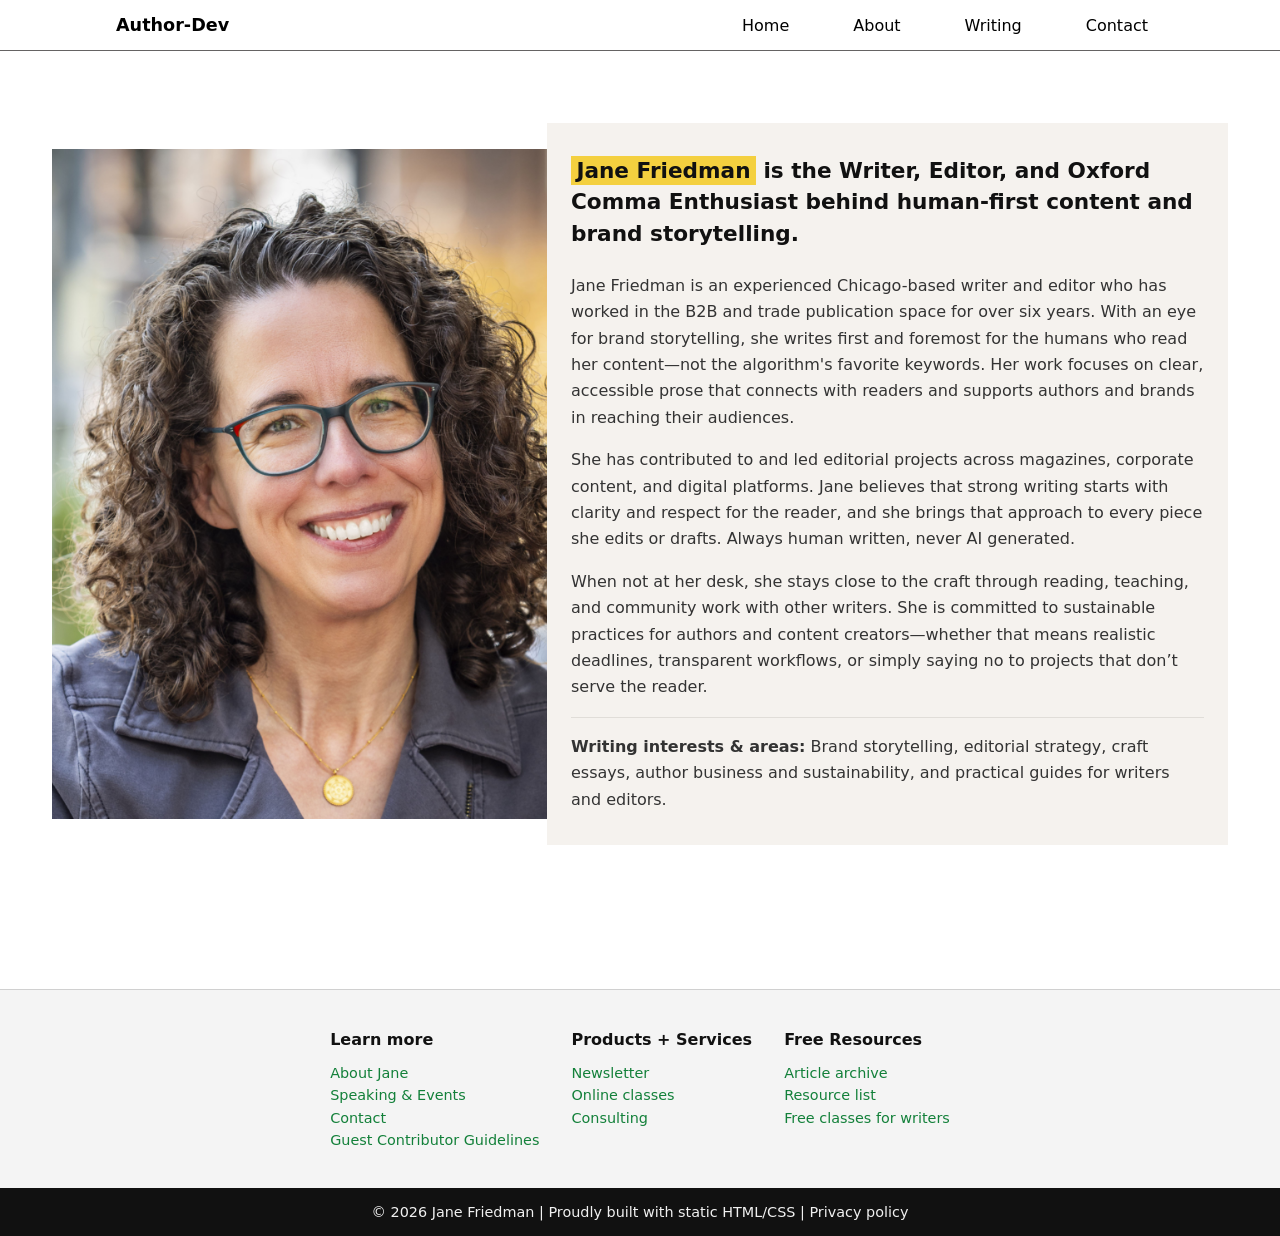
<file: about.html>
<!DOCTYPE html>
<html lang="en">
<head>
  <meta charset="utf-8" />
  <meta name="viewport" content="width=device-width, initial-scale=1" />
  <meta name="robots" content="noindex, nofollow" />
  <title>About — Author</title>
  <link rel="stylesheet" href="assets/css/style.css" />
</head>
<body>
  <header class="site-header">
    <div class="site-header__inner">
      <a href="index.html" class="site-header__brand">Author-Dev</a>
      <button type="button" class="nav-toggle" aria-label="Open menu" aria-expanded="false">
        <span class="nav-toggle__bar"></span>
        <span class="nav-toggle__bar"></span>
        <span class="nav-toggle__bar"></span>
      </button>
      <nav class="site-nav" aria-label="Primary">
        <ul class="site-nav__list">
          <li class="site-nav__item"><a href="index.html" class="site-nav__link">Home</a></li>
          <li class="site-nav__item"><a href="about.html" class="site-nav__link site-nav__link--active">About</a></li>
          <li class="site-nav__item"><a href="writing.html" class="site-nav__link">Writing</a></li>
          <li class="site-nav__item"><a href="contact.html" class="site-nav__link">Contact</a></li>
        </ul>
      </nav>
    </div>
  </header>

  <main class="page-main">
    <section class="about-section">
      <div class="about-layout">
        <div class="about-image">
          <!-- Replace src with your real headshot when available; until then this image serves as placeholder -->
          <img src="assets/img/Jane-Friedman.png" alt="Jane Friedman" class="about-img" />
          <!-- Optional: if no image yet, use this placeholder instead and hide the img above -->
          <!-- <div class="about-headshot-placeholder" aria-hidden="true">Headshot placeholder</div> -->
        </div>
        <div class="about-content">
          <p class="about-headline">
            <span class="about-name-highlight">Jane Friedman</span> is the Writer, Editor, and Oxford Comma Enthusiast behind human-first content and brand storytelling.
          </p>
          <div class="about-bio">
            <p>
              Jane Friedman is an experienced Chicago-based writer and editor who has worked in the B2B and trade publication space for over six years. With an eye for brand storytelling, she writes first and foremost for the humans who read her content—not the algorithm's favorite keywords. Her work focuses on clear, accessible prose that connects with readers and supports authors and brands in reaching their audiences.
            </p>
            <p>
              She has contributed to and led editorial projects across magazines, corporate content, and digital platforms. Jane believes that strong writing starts with clarity and respect for the reader, and she brings that approach to every piece she edits or drafts. Always human written, never AI generated.
            </p>
            <p>
              When not at her desk, she stays close to the craft through reading, teaching, and community work with other writers. She is committed to sustainable practices for authors and content creators—whether that means realistic deadlines, transparent workflows, or simply saying no to projects that don’t serve the reader.
            </p>
            <p class="about-interests">
              <strong>Writing interests &amp; areas:</strong> Brand storytelling, editorial strategy, craft essays, author business and sustainability, and practical guides for writers and editors.
            </p>
          </div>
        </div>
      </div>
    </section>
  </main>

  <footer class="site-footer">
    <div class="site-footer__top">
      <div class="site-footer__column">
        <h3 class="site-footer__heading">Learn more</h3>
        <ul class="site-footer__list">
          <li><a href="about.html">About Jane</a></li>
          <li><a href="contact.html">Speaking &amp; Events</a></li>
          <li><a href="contact.html">Contact</a></li>
          <li><a href="writing.html">Guest Contributor Guidelines</a></li>
        </ul>
      </div>

      <div class="site-footer__column">
        <h3 class="site-footer__heading">Products + Services</h3>
        <ul class="site-footer__list">
          <li><a href="#">Newsletter</a></li>
          <li><a href="#">Online classes</a></li>
          <li><a href="#">Consulting</a></li>
        </ul>
      </div>

      <div class="site-footer__column">
        <h3 class="site-footer__heading">Free Resources</h3>
        <ul class="site-footer__list">
          <li><a href="#">Article archive</a></li>
          <li><a href="#">Resource list</a></li>
          <li><a href="#">Free classes for writers</a></li>
        </ul>
      </div>
    </div>

    <div class="site-footer__bottom">
      <p>© 2026 Jane Friedman | Proudly built with static HTML/CSS | Privacy policy</p>
    </div>
  </footer>
  <script src="assets/js/main.js"></script>
</body>
</html>
</file>
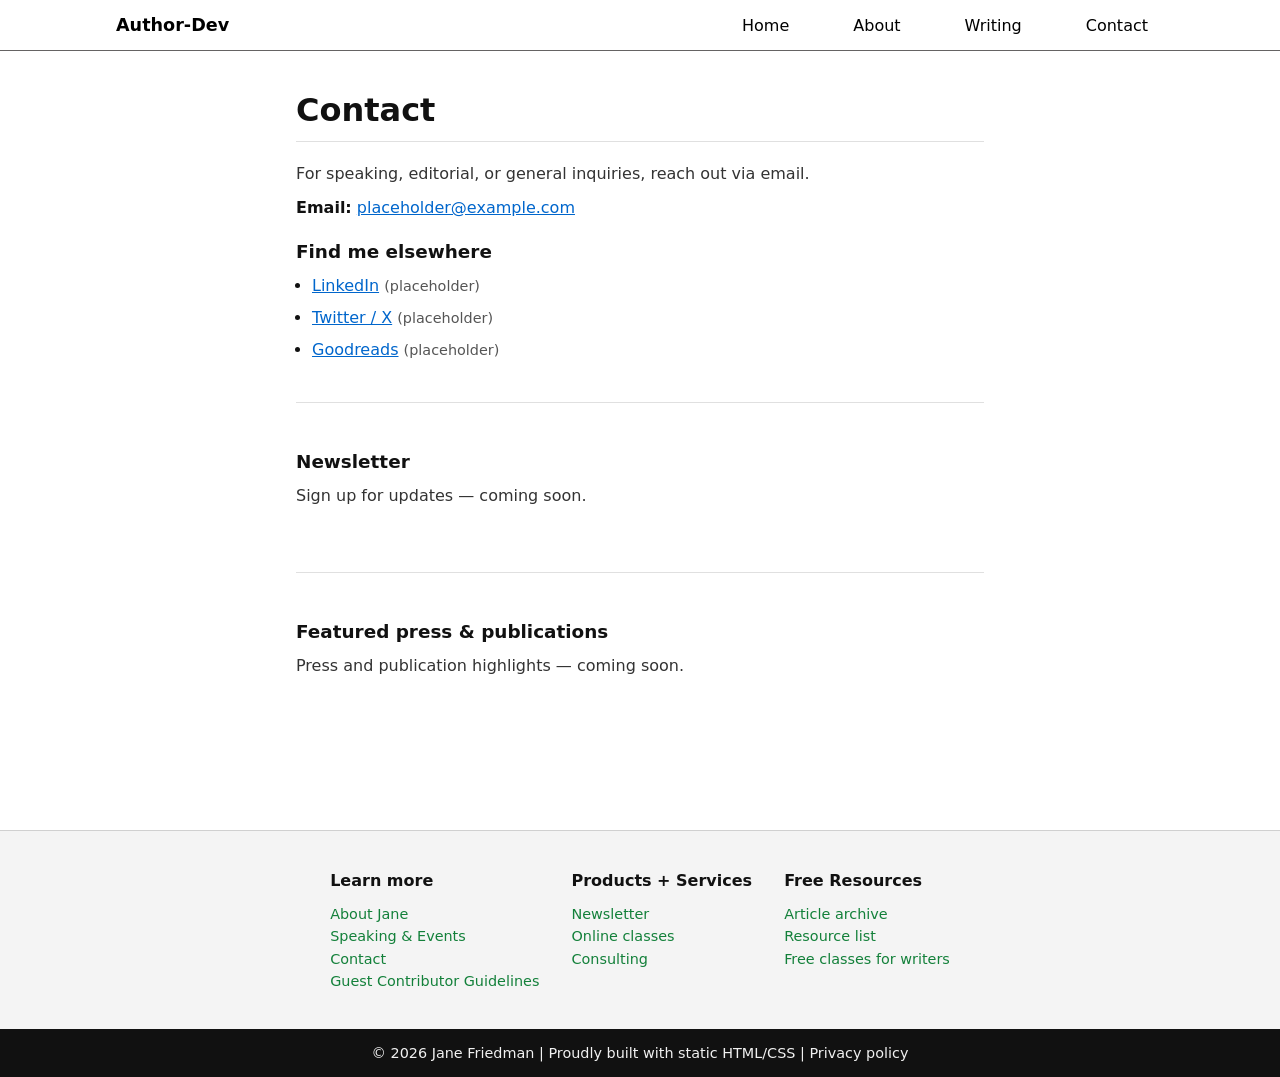
<file: contact.html>
<!DOCTYPE html>
<html lang="en">
<head>
  <meta charset="utf-8" />
  <meta name="viewport" content="width=device-width, initial-scale=1" />
  <meta name="robots" content="noindex, nofollow" />
  <title>Contact — Author</title>
  <link rel="stylesheet" href="assets/css/style.css" />
</head>
<body>
  <header class="site-header">
    <div class="site-header__inner">
      <a href="index.html" class="site-header__brand">Author-Dev</a>
      <button type="button" class="nav-toggle" aria-label="Open menu" aria-expanded="false">
        <span class="nav-toggle__bar"></span>
        <span class="nav-toggle__bar"></span>
        <span class="nav-toggle__bar"></span>
      </button>
      <nav class="site-nav" aria-label="Primary">
        <ul class="site-nav__list">
          <li class="site-nav__item"><a href="index.html" class="site-nav__link">Home</a></li>
          <li class="site-nav__item"><a href="about.html" class="site-nav__link">About</a></li>
          <li class="site-nav__item"><a href="writing.html" class="site-nav__link">Writing</a></li>
          <li class="site-nav__item"><a href="contact.html" class="site-nav__link site-nav__link--active">Contact</a></li>
        </ul>
      </nav>
    </div>
  </header>

  <main class="page-main">
    <section class="contact-section">
      <h1 class="contact-heading">Contact</h1>

      <div class="contact-methods">
        <p class="contact-intro">For speaking, editorial, or general inquiries, reach out via email.</p>
        <p class="contact-email">
          <strong>Email:</strong>
          <a href="mailto:placeholder@example.com">placeholder@example.com</a>
        </p>
      </div>

      <div class="contact-social">
        <h2 class="contact-subheading">Find me elsewhere</h2>
        <ul class="contact-social-list">
          <li><a href="#">LinkedIn</a> <span class="contact-placeholder">(placeholder)</span></li>
          <li><a href="#">Twitter / X</a> <span class="contact-placeholder">(placeholder)</span></li>
          <li><a href="#">Goodreads</a> <span class="contact-placeholder">(placeholder)</span></li>
        </ul>
      </div>

      <div class="contact-stub contact-stub--newsletter">
        <h2 class="contact-subheading">Newsletter</h2>
        <p>Sign up for updates — coming soon.</p>
      </div>

      <div class="contact-stub contact-stub--press">
        <h2 class="contact-subheading">Featured press &amp; publications</h2>
        <p>Press and publication highlights — coming soon.</p>
      </div>
    </section>
  </main>

  <footer class="site-footer">
    <div class="site-footer__top">
      <div class="site-footer__column">
        <h3 class="site-footer__heading">Learn more</h3>
        <ul class="site-footer__list">
          <li><a href="about.html">About Jane</a></li>
          <li><a href="contact.html">Speaking &amp; Events</a></li>
          <li><a href="contact.html">Contact</a></li>
          <li><a href="writing.html">Guest Contributor Guidelines</a></li>
        </ul>
      </div>

      <div class="site-footer__column">
        <h3 class="site-footer__heading">Products + Services</h3>
        <ul class="site-footer__list">
          <li><a href="#">Newsletter</a></li>
          <li><a href="#">Online classes</a></li>
          <li><a href="#">Consulting</a></li>
        </ul>
      </div>

      <div class="site-footer__column">
        <h3 class="site-footer__heading">Free Resources</h3>
        <ul class="site-footer__list">
          <li><a href="#">Article archive</a></li>
          <li><a href="#">Resource list</a></li>
          <li><a href="#">Free classes for writers</a></li>
        </ul>
      </div>
    </div>

    <div class="site-footer__bottom">
      <p>© 2026 Jane Friedman | Proudly built with static HTML/CSS | Privacy policy</p>
    </div>
  </footer>
  <script src="assets/js/main.js"></script>
</body>
</html>
</file>
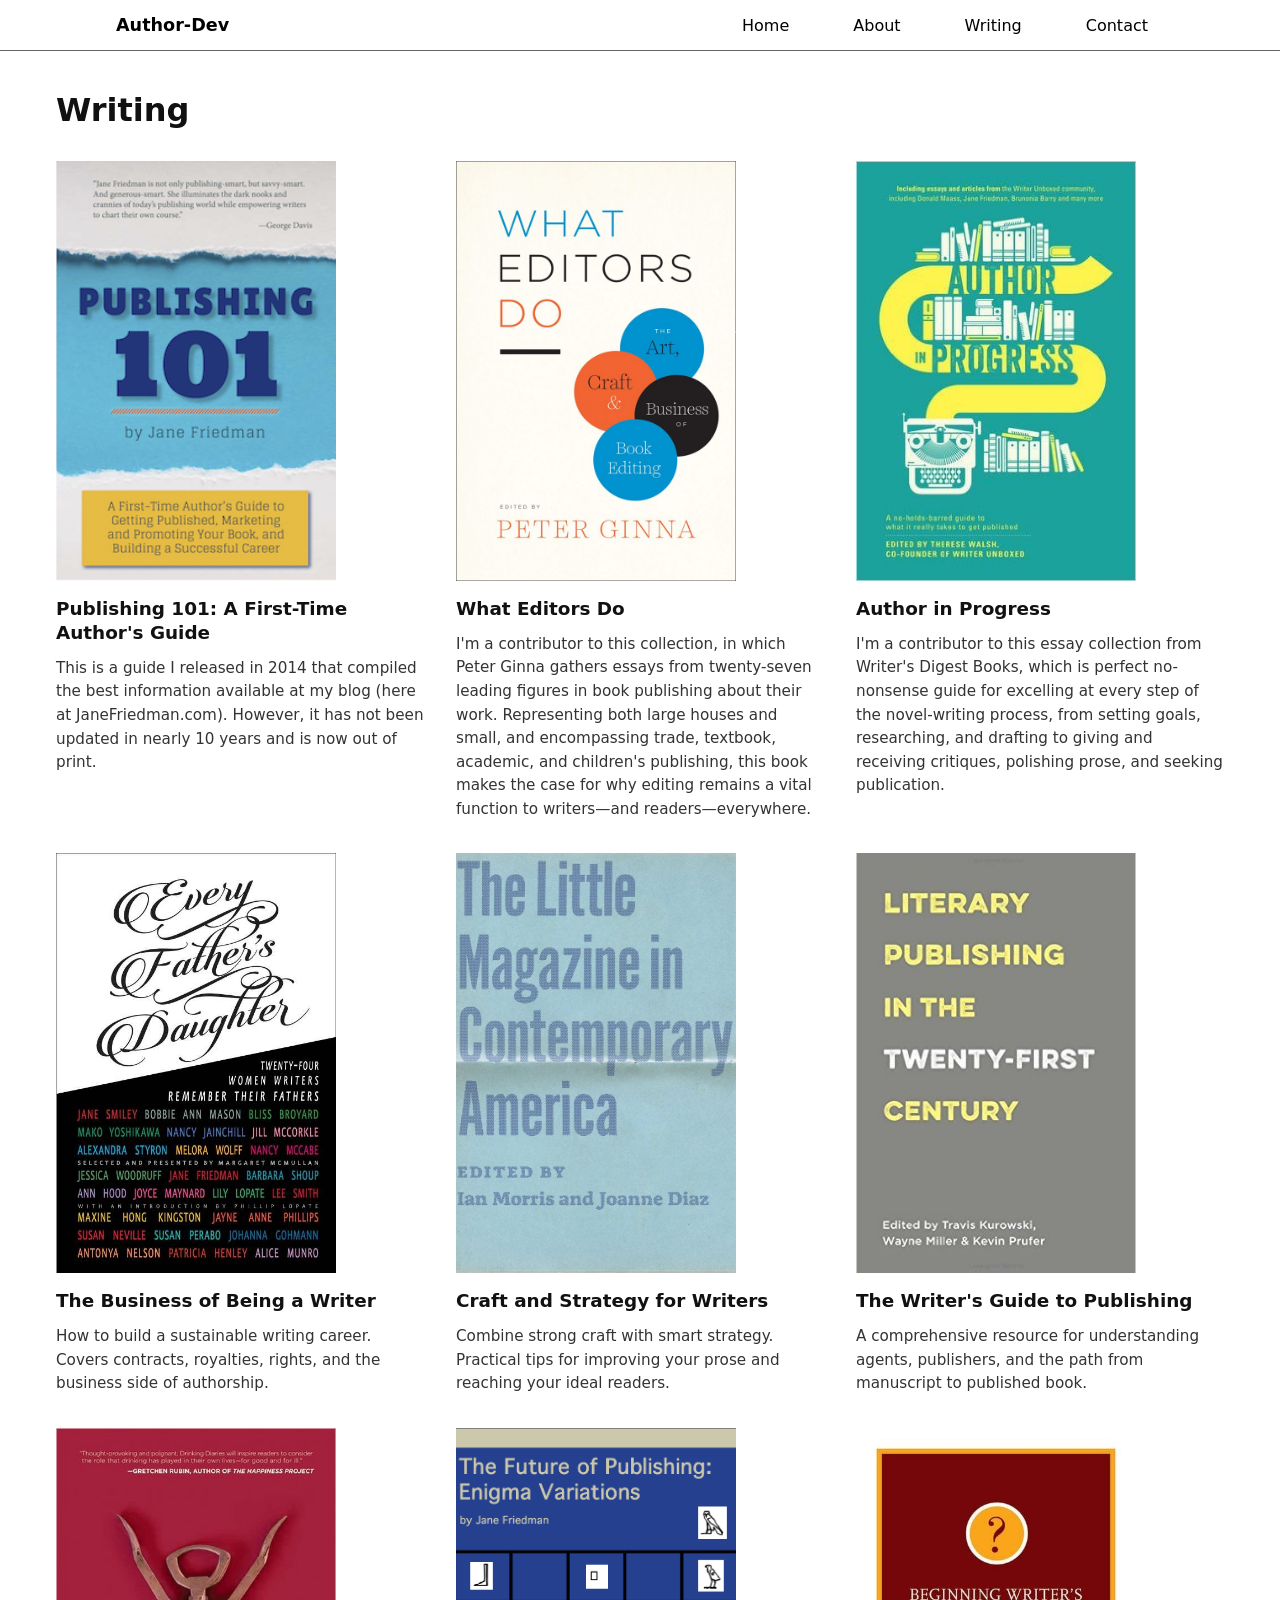
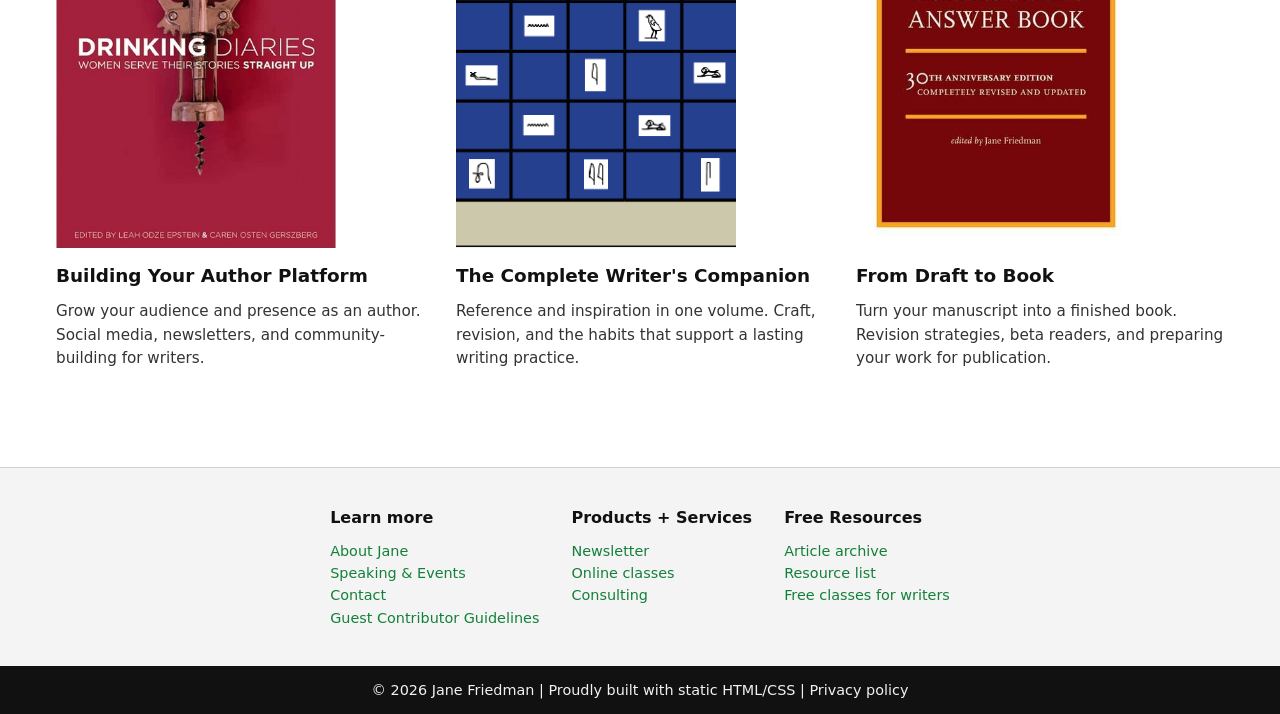
<file: writing.html>
<!DOCTYPE html>
<html lang="en">
<head>
  <meta charset="utf-8" />
  <meta name="viewport" content="width=device-width, initial-scale=1" />
  <meta name="robots" content="noindex, nofollow" />
  <title>Writing — Emily Blackburn</title>
  <link rel="stylesheet" href="assets/css/style.css" />
</head>
<body>
  <header class="site-header">
    <div class="site-header__inner">
      <a href="index.html" class="site-header__brand">Author-Dev</a>
      <button type="button" class="nav-toggle" aria-label="Open menu" aria-expanded="false">
        <span class="nav-toggle__bar"></span>
        <span class="nav-toggle__bar"></span>
        <span class="nav-toggle__bar"></span>
      </button>
      <nav class="site-nav" aria-label="Primary">
        <ul class="site-nav__list">
          <li class="site-nav__item"><a href="index.html" class="site-nav__link">Home</a></li>
          <li class="site-nav__item"><a href="about.html" class="site-nav__link">About</a></li>
          <li class="site-nav__item"><a href="writing.html" class="site-nav__link site-nav__link--active">Writing</a></li>
          <li class="site-nav__item"><a href="contact.html" class="site-nav__link">Contact</a></li>
        </ul>
      </nav>
    </div>
  </header>

  <main class="page-main page-main--writing">
    <section class="writing-section">
      <h1 class="writing-heading">Writing</h1>
      <div class="books-grid">
        <article class="book-card">
          <img class="book-card__cover" src="assets/img/Book-1.png" alt="Publishing 101: A First-Time Author's Guide">
          <h2 class="book-card__title">Publishing 101: A First-Time Author's Guide</h2>
          <p class="book-card__description">This is a guide I released in 2014 that compiled the best information available at my blog (here at JaneFriedman.com). However, it has not been updated in nearly 10 years and is now out of print.</p>
        </article>
        <article class="book-card">
          <img class="book-card__cover" src="assets/img/Book-2.jpg" alt="What Editors Do">
          <h2 class="book-card__title">What Editors Do</h2>
          <p class="book-card__description">I'm a contributor to this collection, in which Peter Ginna gathers essays from twenty-seven leading figures in book publishing about their work. Representing both large houses and small, and encompassing trade, textbook, academic, and children's publishing, this book makes the case for why editing remains a vital function to writers—and readers—everywhere.</p>
        </article>
        <article class="book-card">
          <img class="book-card__cover" src="assets/img/Book-3.jpg" alt="Author in Progress">
          <h2 class="book-card__title">Author in Progress</h2>
          <p class="book-card__description">I'm a contributor to this essay collection from Writer's Digest Books, which is perfect no-nonsense guide for excelling at every step of the novel-writing process, from setting goals, researching, and drafting to giving and receiving critiques, polishing prose, and seeking publication.</p>
        </article>
        <article class="book-card">
          <img class="book-card__cover" src="assets/img/Book-4.jpg" alt="Book 4">
          <h2 class="book-card__title">The Business of Being a Writer</h2>
          <p class="book-card__description">How to build a sustainable writing career. Covers contracts, royalties, rights, and the business side of authorship.</p>
        </article>
        <article class="book-card">
          <img class="book-card__cover" src="assets/img/Book-5.jpg" alt="Book 5">
          <h2 class="book-card__title">Craft and Strategy for Writers</h2>
          <p class="book-card__description">Combine strong craft with smart strategy. Practical tips for improving your prose and reaching your ideal readers.</p>
        </article>
        <article class="book-card">
          <img class="book-card__cover" src="assets/img/Book-6.jpg" alt="Book 6">
          <h2 class="book-card__title">The Writer's Guide to Publishing</h2>
          <p class="book-card__description">A comprehensive resource for understanding agents, publishers, and the path from manuscript to published book.</p>
        </article>
        <article class="book-card">
          <img class="book-card__cover" src="assets/img/Book-7.jpeg" alt="Book 7">
          <h2 class="book-card__title">Building Your Author Platform</h2>
          <p class="book-card__description">Grow your audience and presence as an author. Social media, newsletters, and community-building for writers.</p>
        </article>
        <article class="book-card">
          <img class="book-card__cover" src="assets/img/Book-8.png" alt="Book 8">
          <h2 class="book-card__title">The Complete Writer's Companion</h2>
          <p class="book-card__description">Reference and inspiration in one volume. Craft, revision, and the habits that support a lasting writing practice.</p>
        </article>
        <article class="book-card">
          <img class="book-card__cover" src="assets/img/Book-9.jpg" alt="Book 9">
          <h2 class="book-card__title">From Draft to Book</h2>
          <p class="book-card__description">Turn your manuscript into a finished book. Revision strategies, beta readers, and preparing your work for publication.</p>
        </article>
      </div>
    </section>
  </main>

  <footer class="site-footer">
    <div class="site-footer__top">
      <div class="site-footer__column">
        <h3 class="site-footer__heading">Learn more</h3>
        <ul class="site-footer__list">
          <li><a href="about.html">About Jane</a></li>
          <li><a href="contact.html">Speaking &amp; Events</a></li>
          <li><a href="contact.html">Contact</a></li>
          <li><a href="writing.html">Guest Contributor Guidelines</a></li>
        </ul>
      </div>

      <div class="site-footer__column">
        <h3 class="site-footer__heading">Products + Services</h3>
        <ul class="site-footer__list">
          <li><a href="#">Newsletter</a></li>
          <li><a href="#">Online classes</a></li>
          <li><a href="#">Consulting</a></li>
        </ul>
      </div>

      <div class="site-footer__column">
        <h3 class="site-footer__heading">Free Resources</h3>
        <ul class="site-footer__list">
          <li><a href="#">Article archive</a></li>
          <li><a href="#">Resource list</a></li>
          <li><a href="#">Free classes for writers</a></li>
        </ul>
      </div>
    </div>

    <div class="site-footer__bottom">
      <p>© 2026 Jane Friedman | Proudly built with static HTML/CSS | Privacy policy</p>
    </div>
  </footer>

  <script src="assets/js/main.js"></script>
</body>
</html>
</file>
<file: assets/css/style.css>
*,
*::before,
*::after {
  box-sizing: border-box;
}

html {
  overflow-x: hidden;
  width: 100%;
}

body {
  margin: 0;
  padding: 0;
  overflow-x: hidden;
  width: 100%;
  max-width: 100vw;
}

body {
  font-family: system-ui, -apple-system, BlinkMacSystemFont, "Segoe UI", sans-serif;
  background-color: #ffffff;
  color: #111111;
  overflow-wrap: break-word;
}

.site-header {
  background-color: #ffffff;
  border-bottom: 1px solid #656363;
  overflow-x: hidden;
}

.site-header__inner {
  display: flex;
  flex-wrap: wrap;
  justify-content: space-between;
  align-items: center;
  max-width: min(1080px, 100%);
  margin: 0 auto;
  padding: 15px 1rem;
  box-sizing: border-box;
}

.site-header__brand {
  font-weight: 600;
  font-size: 1.1rem;
  color: #000000;
  text-decoration: none;
}

.site-header__brand:hover {
  text-decoration: underline;
}

.nav-toggle {
  display: none;
  flex-direction: column;
  justify-content: center;
  gap: 5px;
  width: 44px;
  height: 44px;
  padding: 10px;
  background: none;
  border: none;
  cursor: pointer;
}

.nav-toggle__bar {
  display: block;
  width: 22px;
  height: 2px;
  background-color: #111111;
}

.site-nav__list {
  display: flex;
  justify-content: center;
  align-items: center;
  list-style: none;
  padding: 0;
  margin: 0;
  gap: 2rem;
}

.site-nav__link {
  text-decoration: none;
  color: #000000;
  font-weight: 400;
  font-size: 1rem;
  padding: 0.5rem 1rem;
}

main {
  max-width: 100%;
  overflow-x: hidden;
}

/* Hamburger menu: tablet and mobile */
@media (max-width: 1024px) {
  .nav-toggle {
    display: flex;
  }

  .site-nav {
    width: 100%;
    flex-basis: 100%;
    order: 3;
    max-height: 0;
    overflow: hidden;
    background-color: #f8f8f8;
    padding: 0 1rem;
  }

  .site-header.nav-open .site-nav {
    max-height: 400px;
  }

  .site-nav__list {
    display: flex;
    flex-direction: column;
    gap: 0;
    padding: 0.5rem 0 1rem 0;
    border-top: 1px solid #e8e8e8;
  }

  .site-nav__link {
    display: block;
    padding: 0.75rem 0;
    border-top: 1px solid #e8e8e8;
  }

  .site-nav__list .site-nav__item:first-child .site-nav__link {
    border-top: none;
  }

  /* Fuller content: less side gap when hamburger is shown */
  .hero {
    padding-left: 8px;
    padding-right: 8px;
    background-color: #f5f2ee;
  }

  .all-author-details {
    padding: 0;
  }

  .author-details {
    padding-left: 0;
    padding-right: 0;
  }

  .featured-articles {
    padding-left: 8px;
    padding-right: 8px;
  }

  .featured-articles-container {
    margin-left: 0;
    margin-right: 0;
  }

  .featured-article-content {
    padding-left: 8px;
    padding-right: 8px;
  }
}

.hero {
  padding: 3rem 0 2.5rem;
  border-bottom: 1px solid #e0e0e0;
  overflow-x: hidden;
}

.all-author-details {
  max-width: 1080px;
  margin: 0 auto;
  display: flex;
  gap: 3rem;
  padding: 0 0.75rem;
}

/* Hero: tablet and below – stack image on top, then author details; image centered, text left-aligned */
@media (max-width: 768px) {
  .hero {
    padding: 2rem 8px 1.5rem;
    background-color: #f5f2ee;
  }

  .all-author-details {
    flex-direction: column;
    align-items: center;
    gap: 1.5rem;
    padding: 0;
  }

  .author-img-container {
    width: 100%;
    max-width: 100%;
  }

  .author-details {
    width: 100%;
    max-width: 100%;
    text-align: left;
    padding: 0;
    box-sizing: border-box;
    color: #3d3229;
  }

  .author-name {
    margin-bottom: 0.5rem;
    color: #3d3229;
  }

  .author-details > p:first-of-type {
    margin-bottom: 1rem;
    font-size: 1.1rem;
    font-weight: 600;
    color: #3d3229;
  }

  .author-bio {
    margin-top: 1rem;
    font-size: 16px;
    line-height: 1.65;
    color: #3d3229;
  }

  .author-bio strong {
    color: #3d3229;
  }
}

/* Hero: mobile – warm beige background, dark brown text, fuller layout */
@media (max-width: 480px) {
  .hero {
    padding: 1.5rem 8px 1.5rem;
    background-color: #f5f2ee;
  }

  .all-author-details {
    align-items: center;
    padding: 0;
    gap: 1.25rem;
  }

  .author-details {
    max-width: 100%;
    text-align: left;
    padding: 0;
    color: #3d3229;
  }

  .author-name {
    font-size: 1.5rem;
    margin-bottom: 0.5rem;
    color: #3d3229;
  }

  .author-details > p:first-of-type {
    font-size: 1.05rem;
    font-weight: 600;
    margin-bottom: 1rem;
    color: #3d3229;
  }

  .author-bio {
    width: 100%;
    max-width: 100%;
    font-size: 16px;
    line-height: 1.65;
    margin-top: 1rem;
    color: #3d3229;
  }

  .author-bio strong {
    font-weight: 700;
    color: #3d3229;
  }
}

.author-img-container {
  width: 50%;
  border-radius: 50%;
  display: flex;
  justify-content: center;
  align-items: center;
}

.author-img {
  width: 200px;
  height: 200px;
  border-radius: 50%;
}

.author-details {
  width: 50%;
}

.author-name {
  margin: 0 0 0.5rem 0;
  font-size: 1.8rem;
  font-weight: 600;
}

.author-details > p:first-of-type {
  margin: 0 0 0.75rem 0;
  font-size: 0.95rem;
  color: #555555;
}

.author-bio {
  font-size: 20px;
  font-weight: 200;
  line-height: 2;
  margin-top: 1rem;
  width: 85%;
  color: #656363;
}

.featured-articles {
  padding: 3rem 0;
  background-color: #E7E4E2;
  overflow-x: hidden;
}

.featured-articles-heading-title {
  text-align: center;
  font-size: 2.2rem;
  font-weight: 600;
  margin: 0 0 2rem 0;
}

.featured-articles-container {
  max-width: 1080px;
  width: 100%;
  margin: 0 auto;
  background-color: #ffffff;
  display: flex;
  align-items: stretch;
  min-width: 0;
}

.featured-article-image {
  min-width: 0;
}

.featured-articles-container + .featured-articles-container {
  margin-top: 2.5rem;
}

/* Featured articles: tablet and below – stack image on top, content below */
@media (max-width: 768px) {
  .featured-articles {
    padding: 2rem 8px 2rem;
  }

  .featured-articles-container {
    flex-direction: column;
    margin-left: 0;
    margin-right: 0;
  }

  .featured-article-content {
    padding: 2rem 8px;
  }

  .featured-article-image-img {
    width: 100%;
  }

  .featured-articles-heading-title {
    font-size: 1.75rem;
    margin-bottom: 1.5rem;
  }
}

/* Featured articles: mobile – tighter spacing, no overflow */
@media (max-width: 480px) {
  .featured-articles {
    padding: 1.5rem 8px 1.5rem;
  }

  .featured-articles-container + .featured-articles-container {
    margin-top: 1.5rem;
  }

  .featured-article-content {
    padding: 1.25rem 8px;
  }

  .featured-articles-heading-title {
    font-size: 1.5rem;
    margin-bottom: 1.25rem;
  }

  .featured-article-title {
    font-size: 1.15rem;
  }

  .featured-article-excerpt {
    font-size: 0.9rem;
  }
}

.featured-article-image-img {
  display: block;
  width: 480px;
  max-width: 100%;
  height: auto;
}

.featured-article-content {
  padding: 2rem 1.25rem;
}

.featured-article-category {
  text-transform: uppercase;
  letter-spacing: 0.08em;
  font-size: 0.75rem;
  margin: 0 0 1rem 0;
}

.featured-article-title {
  margin: 0 0 1rem 0;
  font-size: 1.4rem;
  font-weight: 600;
}

.featured-article-excerpt {
  margin: 0;
  font-size: 0.95rem;
  line-height: 1.6;
  color: #444444;
}

.site-footer {
  margin-top: 3rem;
  background-color: #f4f4f4;
  border-top: 1px solid #d0d0d0;
  font-size: 0.9rem;
  overflow-x: hidden;
}

.site-footer__top {
  max-width: 1080px;
  margin: 0 auto;
  padding: 2.5rem 2rem;
  display: flex;
  justify-content: center;
  gap: 2rem;
}

.site-footer__column {
  flex: 0 1 auto;
  min-width: 140px;
}

.site-footer__heading {
  margin: 0 0 1rem 0;
  font-size: 1rem;
  font-weight: 600;
}

.site-footer__list {
  list-style: none;
  margin: 0;
  padding: 0;
}

.site-footer__list li + li {
  margin-top: 0.4rem;
}

.site-footer__list a {
  text-decoration: none;
  color: #13803a;
}

.site-footer__bottom {
  background-color: #111111;
  color: #f1f1f1;
  text-align: center;
  padding: 1rem;
}

.site-footer__bottom p {
  margin: 0;
}

/* Footer: tablet */
@media (max-width: 1024px) {
  .site-footer__top {
    padding: 2rem 1rem;
    gap: 1.5rem;
    flex-wrap: wrap;
    justify-content: center;
  }

  .site-footer__column {
    min-width: 160px;
  }
}

/* Footer: mobile */
@media (max-width: 768px) {
  .site-footer {
    margin-top: 2rem;
    font-size: 0.9rem;
  }

  .site-footer__top {
    flex-direction: column;
    align-items: center;
    text-align: center;
    padding: 1.5rem 0.75rem;
    gap: 1.5rem;
  }

  .site-footer__column {
    min-width: 0;
    width: 100%;
    max-width: 280px;
  }

  .site-footer__heading {
    font-size: 0.95rem;
    margin-bottom: 0.75rem;
  }

  .site-footer__list li + li {
    margin-top: 0.35rem;
  }

  .site-footer__bottom {
    padding: 0.875rem 1rem;
  }

  .site-footer__bottom p {
    font-size: 0.85rem;
  }
}

/* Contact page */
.page-main {
  max-width: 720px;
  margin: 0 auto;
  padding: 2.5rem 1rem 3rem;
  text-align: left;
}

.contact-section {
  padding-bottom: 2rem;
}

.contact-heading {
  font-size: 2rem;
  font-weight: 700;
  margin: 0 0 1.25rem 0;
  padding-bottom: 0.75rem;
  border-bottom: 1px solid #e0e0e0;
  color: #111111;
}

.contact-subheading {
  font-size: 1.15rem;
  font-weight: 700;
  margin: 2rem 0 0.75rem 0;
  color: #111111;
}

.contact-subheading:first-of-type {
  margin-top: 1.5rem;
}

.contact-intro {
  margin: 0 0 0.75rem 0;
  font-size: 1rem;
  color: #333333;
  line-height: 1.5;
}

.contact-email {
  margin: 0 0 0.5rem 0;
  font-size: 1rem;
  color: #111111;
}

.contact-email a {
  color: #0066cc;
  text-decoration: underline;
}

.contact-email a:hover {
  color: #004499;
}

.contact-social-list {
  list-style: disc;
  padding-left: 1rem;
  margin: 0 0 1rem 0;
}

.contact-social-list li {
  margin-bottom: 0.5rem;
  font-size: 1rem;
  color: #111111;
  line-height: 1.5;
}

.contact-social-list a {
  color: #0066cc;
  text-decoration: underline;
}

.contact-social-list a:hover {
  color: #004499;
}

.contact-placeholder {
  font-size: 0.9rem;
  color: #555555;
}

.contact-stub {
  margin-top: 2.5rem;
  padding: 1.5rem 0;
  border-top: 1px solid #e0e0e0;
}

.contact-stub p {
  margin: 0.35rem 0 0 0;
  font-size: 1rem;
  color: #333333;
  line-height: 1.5;
}

/* Writing page – books grid */
.page-main--writing {
  max-width: 1200px;
  margin: 0 auto;
  padding: 2.5rem 1rem 3rem;
}

.writing-section {
  width: 100%;
}

.writing-heading {
  font-size: 2rem;
  font-weight: 700;
  margin: 0 0 2rem 0;
  color: #111111;
}

.books-grid {
  display: grid;
  grid-template-columns: repeat(3, 1fr);
  gap: 2rem 2rem;
  width: 100%;
}

.book-card {
  display: flex;
  flex-direction: column;
  align-items: flex-start;
}

.book-card__cover {
  display: block;
  width: 100%;
  max-width: 280px;
  height: auto;
  aspect-ratio: 2 / 3;
  object-fit: cover;
  margin-bottom: 1rem;
}

.book-card__title {
  font-size: 1.15rem;
  font-weight: 700;
  margin: 0 0 0.75rem 0;
  color: #111111;
  line-height: 1.3;
}

.book-card__description {
  font-size: 0.95rem;
  margin: 0;
  color: #333333;
  line-height: 1.55;
}

@media (max-width: 640px) {
  .books-grid {
    grid-template-columns: repeat(2, 1fr);
    gap: 1.5rem;
  }
}

@media (max-width: 480px) {
  .books-grid {
    grid-template-columns: 1fr;
    gap: 1.5rem;
  }

  .book-card__cover {
    max-width: 100%;
  }
}

/* About page */
/* About page: use full width so image + text don't sit in narrow column */
.page-main:has(.about-section) {
  max-width: none;
  padding-left: 1rem;
  padding-right: 1rem;
}

.about-section {
  padding: 2rem 0 3rem;
}

.about-layout {
  display: flex;
  align-items: stretch;
  max-width: min(1200px, 100%);
  margin: 0 auto;
  width: 100%;
  padding: 0 0.75rem;
  box-sizing: border-box;
}

.about-image {
  flex: 0 0 495px;
  min-width: 0;
  max-width: 100%;
  display: flex;
  align-items: center;
  justify-content: center;
}

.about-img {
  width: 495px;
  max-width: 100%;
  height: 670px;
  display: block;
  object-fit: cover;
}

.about-headshot-placeholder {
  width: 495px;
  height: 610px;
  background-color: #e8e6e3;
  display: flex;
  align-items: center;
  justify-content: center;
  font-size: 0.95rem;
  color: #666666;
}

.about-content {
  flex: 1 1 60%;
  min-width: 0;
  background-color: #f5f2ee;
  padding: 2rem 1.5rem;
  display: flex;
  flex-direction: column;
  justify-content: center;
  text-align: left;
}

.about-headline {
  font-size: 1.35rem;
  font-weight: 600;
  line-height: 1.45;
  color: #111111;
  margin: 0 0 1.5rem 0;
}

.about-name-highlight {
  background-color: #f4d03f;
  padding: 0.1em 0.25em;
}

.about-bio {
  font-size: 1rem;
  line-height: 1.65;
  color: #333333;
}

.about-bio p {
  margin: 0 0 1rem 0;
}

.about-bio p:last-of-type {
  margin-bottom: 0;
}

.about-interests {
  margin-top: 1rem;
  padding-top: 1rem;
  border-top: 1px solid #e0ddd8;
}

/* About page: mobile – image on top, then text */
@media (max-width: 768px) {
  .about-layout {
    flex-direction: column;
  }

  .about-image {
    flex: none;
    width: 100%;
  }

  .about-img {
    width: 100%;
    max-width: 495px;
    height: auto;
    aspect-ratio: 495 / 610;
    margin: 0 auto;
  }

  .about-headshot-placeholder {
    width: 100%;
    max-width: 495px;
    height: auto;
    aspect-ratio: 495 / 610;
    margin: 0 auto;
  }

  .about-content {
    flex: none;
    width: 100%;
    padding: 1.5rem 0.75rem;
  }
}
</file>
